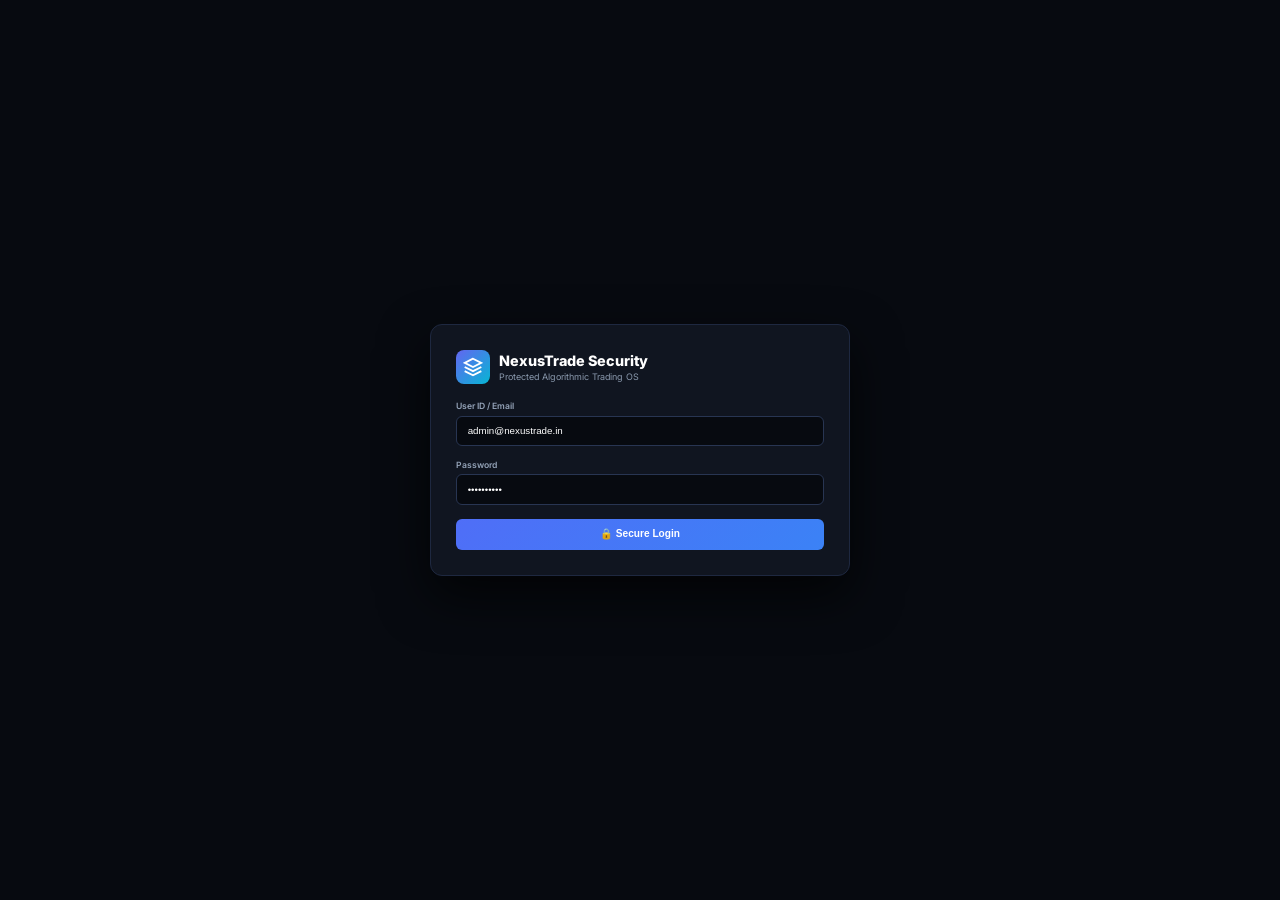
<file: static/login.html>
<!DOCTYPE html>
<html lang="en">
<head>
  <meta charset="UTF-8"/>
  <meta name="viewport" content="width=device-width, initial-scale=1.0, maximum-scale=1.0, user-scalable=no"/>
  <title>NexusTrade Security — Login &amp; OTP Verification</title>
  <link rel="preconnect" href="https://fonts.googleapis.com"/>
  <link rel="preconnect" href="https://fonts.gstatic.com" crossorigin/>
  <link href="https://fonts.googleapis.com/css2?family=Inter:wght@400;500;600;700;800&family=JetBrains+Mono:wght@500;700&display=swap" rel="stylesheet"/>
  <link rel="stylesheet" href="/static/css/style.css"/>
  <style>
    body {
      background: #070a10;
      color: #f1f5f9;
      font-family: 'Inter', sans-serif;
      min-height: 100vh;
      display: flex;
      align-items: center;
      justify-content: center;
      padding: 1rem;
      margin: 0;
    }
    .auth-card {
      width: 100%;
      max-width: 420px;
      background: #101520;
      border: 1px solid #1e2840;
      border-radius: 12px;
      padding: 2.2rem;
      box-shadow: 0 20px 50px rgba(0, 0, 0, 0.7);
    }
    .auth-brand {
      display: flex;
      align-items: center;
      gap: 0.75rem;
      margin-bottom: 1.5rem;
    }
    .auth-title {
      font-size: 1.25rem;
      font-weight: 800;
      color: #fff;
    }
    .auth-sub {
      font-size: 0.78rem;
      color: #8a99ad;
      margin-top: 0.25rem;
    }
    .form-group {
      display: flex;
      flex-direction: column;
      gap: 0.4rem;
      margin-bottom: 1.2rem;
    }
    .form-label {
      font-size: 0.75rem;
      font-weight: 600;
      color: #94a3b8;
    }
    .form-input {
      width: 100%;
      padding: 0.75rem 0.9rem;
      background: #070a10;
      border: 1px solid #283552;
      border-radius: 6px;
      color: #fff;
      font-size: 0.85rem;
      box-sizing: border-box;
      outline: none;
      transition: all 0.2s;
    }
    .form-input:focus {
      border-color: #4f6ef7;
      box-shadow: 0 0 0 3px rgba(79, 110, 247, 0.15);
    }
    .otp-input-group {
      display: flex;
      gap: 0.5rem;
      justify-content: center;
      margin: 1.5rem 0;
    }
    .otp-digit {
      width: 48px;
      height: 52px;
      text-align: center;
      font-family: 'JetBrains Mono', monospace;
      font-size: 1.5rem;
      font-weight: 700;
      background: #070a10;
      border: 1px solid #283552;
      border-radius: 8px;
      color: #10d982;
      outline: none;
    }
    .otp-digit:focus {
      border-color: #10d982;
      box-shadow: 0 0 0 3px rgba(16, 217, 130, 0.2);
    }
    .btn-auth {
      width: 100%;
      padding: 0.85rem;
      background: linear-gradient(135deg, #4f6ef7, #3b82f6);
      border: none;
      border-radius: 6px;
      color: #fff;
      font-weight: 700;
      font-size: 0.88rem;
      cursor: pointer;
      transition: all 0.2s;
    }
    .btn-auth:hover {
      background: linear-gradient(135deg, #6070f4, #2563eb);
      box-shadow: 0 4px 16px rgba(79, 110, 247, 0.35);
    }
    .btn-auth:disabled {
      opacity: 0.6;
      cursor: not-allowed;
    }
    .auth-alert {
      padding: 0.75rem 0.9rem;
      border-radius: 6px;
      font-size: 0.75rem;
      margin-bottom: 1rem;
      display: none;
    }
    .auth-alert.error { background: rgba(244, 63, 94, 0.15); color: #f43f5e; border: 1px solid rgba(244, 63, 94, 0.3); }
    .auth-alert.success { background: rgba(16, 217, 130, 0.15); color: #10d982; border: 1px solid rgba(16, 217, 130, 0.3); }
  </style>
</head>
<body>

  <div class="auth-card" id="stepLogin">
    <div class="auth-brand">
      <div style="width:34px; height:34px; background:linear-gradient(135deg, #6366f1, #06b6d4); border-radius:8px; display:flex; align-items:center; justify-content:center;">
        <svg width="20" height="20" viewBox="0 0 24 24" fill="none" stroke="#fff" stroke-width="2.2"><path d="M12 2L2 7l10 5 10-5-10-5zM2 17l10 5 10-5M2 12l10 5 10-5"/></svg>
      </div>
      <div>
        <div class="auth-title">NexusTrade Security</div>
        <div class="auth-sub">Protected Algorithmic Trading OS</div>
      </div>
    </div>

    <div class="auth-alert error" id="loginAlert"></div>

    <form id="formLogin" onsubmit="handleLogin(event)">
      <div class="form-group">
        <label class="form-label">User ID / Email</label>
        <input class="form-input" id="email" type="email" value="admin@nexustrade.in" required placeholder="Enter User ID or Email"/>
      </div>
      <div class="form-group">
        <label class="form-label">Password</label>
        <input class="form-input" id="password" type="password" value="Nexus@2026" required placeholder="••••••••••••"/>
      </div>
      <button class="btn-auth" id="btnLoginSubmit" type="submit">🔒 Secure Login</button>
    </form>
  </div>

  <!-- STEP 2: EMAIL OTP VERIFICATION CARD -->
  <div class="auth-card" id="stepOtp" style="display:none;">
    <div class="auth-brand">
      <div style="width:34px; height:34px; background:linear-gradient(135deg, #10d982, #059669); border-radius:8px; display:flex; align-items:center; justify-content:center;">
        <svg width="20" height="20" viewBox="0 0 24 24" fill="none" stroke="#fff" stroke-width="2.2"><path d="M12 22s8-4 8-10V5l-8-3-8 3v7c0 6 8 10 8 10z"/></svg>
      </div>
      <div>
        <div class="auth-title">Email 2FA Verification</div>
        <div class="auth-sub" id="otpSubText">Enter 6-digit OTP code sent to your email</div>
      </div>
    </div>

    <div class="auth-alert success" id="otpSuccessAlert" style="display:block;">
      ✉ Security OTP code sent! Check your inbox or server console.
    </div>
    <div class="auth-alert error" id="otpAlert"></div>

    <form id="formOtp" onsubmit="handleVerifyOtp(event)">
      <div class="form-group">
        <label class="form-label" style="text-align:center;">6-DIGIT VERIFICATION CODE</label>
        <input class="form-input" id="otpFullInput" type="text" maxlength="6" placeholder="123456" style="text-align:center; font-family:'JetBrains Mono'; font-size:1.5rem; letter-spacing:8px; color:#10d982; font-weight:700;" required autofocus/>
      </div>

      <button class="btn-auth" id="btnOtpSubmit" type="submit" style="background:linear-gradient(135deg, #10d982, #059669);">Verify &amp; Enter Terminal</button>
      <div style="text-align:center; margin-top:1rem;">
        <a href="#" onclick="location.reload()" style="color:#8a99ad; font-size:0.75rem; text-decoration:none;">← Back to Login</a>
      </div>
    </form>
  </div>

  <script>
    let userEmail = '';

    async function handleLogin(e) {
      e.preventDefault();
      const btn = document.getElementById('btnLoginSubmit');
      const alert = document.getElementById('loginAlert');
      alert.style.display = 'none';
      btn.disabled = true;
      btn.textContent = 'Authenticating…';

      userEmail = document.getElementById('email').value.trim();
      const password = document.getElementById('password').value;

      try {
        const res = await fetch('/api/auth/login', {
          method: 'POST',
          headers: {'Content-Type': 'application/json'},
          body: JSON.stringify({ email: userEmail, password })
        });
        const data = await res.json();

        if (data.status === 'SUCCESS') {
          document.getElementById('stepLogin').style.display = 'none';
          document.getElementById('stepOtp').style.display = 'block';
          document.getElementById('otpSubText').textContent = `Enter 6-digit OTP code sent to ${userEmail}`;
          document.getElementById('otpFullInput').focus();
        } else {
          alert.textContent = data.message || 'Authentication failed';
          alert.style.display = 'block';
        }
      } catch (err) {
        alert.textContent = 'Server connection error';
        alert.style.display = 'block';
      } finally {
        btn.disabled = false;
        btn.textContent = '🔒 Secure Login';
      }
    }

    async function handleVerifyOtp(e) {
      e.preventDefault();
      const btn = document.getElementById('btnOtpSubmit');
      const alert = document.getElementById('otpAlert');
      alert.style.display = 'none';
      btn.disabled = true;
      btn.textContent = 'Verifying…';

      const otpCode = document.getElementById('otpFullInput').value.trim();

      try {
        const res = await fetch('/api/auth/verify-otp', {
          method: 'POST',
          headers: {'Content-Type': 'application/json'},
          body: JSON.stringify({ email: userEmail, otp_code: otpCode })
        });
        const data = await res.json();

        if (data.status === 'SUCCESS') {
          window.location.href = '/';
        } else {
          alert.textContent = data.message || 'Invalid OTP code';
          alert.style.display = 'block';
        }
      } catch (err) {
        alert.textContent = 'Server connection error';
        alert.style.display = 'block';
      } finally {
        btn.disabled = false;
        btn.textContent = 'Verify & Enter Terminal';
      }
    }
  </script>
</body>
</html>
</file>
<file: static/css/style.css>
/* ═══════════════════════════════════════════════════════════
   NEXUSTRADE — Professional Trading Platform Design System
   Version 3.0 Pro
═══════════════════════════════════════════════════════════ */

@import url('https://fonts.googleapis.com/css2?family=Inter:wght@300;400;500;600;700;800;900&family=JetBrains+Mono:wght@300;400;500;600;700&display=swap');

/* ─── DESIGN TOKENS ─── */
:root {
  /* Surfaces */
  --bg-root:        #070a10;
  --bg-surface:     #0c1018;
  --bg-panel:       #101520;
  --bg-card:        #141b28;
  --bg-card-hover:  #192030;
  --bg-input:       #0a0e18;
  --bg-overlay:     rgba(7, 10, 16, 0.92);

  /* Borders */
  --border:         #1e2840;
  --border-light:   #263050;
  --border-focus:   #4f6ef7;

  /* Accent Palette */
  --blue:           #4f6ef7;
  --blue-dim:       rgba(79, 110, 247, 0.12);
  --blue-glow:      rgba(79, 110, 247, 0.35);
  --cyan:           #06b6d4;
  --cyan-dim:       rgba(6, 182, 212, 0.1);
  --purple:         #8b5cf6;
  --purple-dim:     rgba(139, 92, 246, 0.12);

  /* Status Colors */
  --green:          #10d982;
  --green-dim:      rgba(16, 217, 130, 0.12);
  --green-glow:     rgba(16, 217, 130, 0.3);
  --red:            #f43f5e;
  --red-dim:        rgba(244, 63, 94, 0.12);
  --red-glow:       rgba(244, 63, 94, 0.3);
  --amber:          #f59e0b;
  --amber-dim:      rgba(245, 158, 11, 0.12);

  /* Text */
  --text-1:         #f0f4ff;
  --text-2:         #8896b0;
  --text-3:         #4c5a72;
  --text-mono:      #a5b4d4;

  /* Dimensions */
  --sidebar-w:      220px;
  --topbar-h:       52px;
  --radius-sm:      6px;
  --radius-md:      10px;
  --radius-lg:      14px;
  --radius-xl:      20px;

  /* Fonts */
  --font:           'Inter', system-ui, sans-serif;
  --mono:           'JetBrains Mono', 'Fira Code', monospace;

  /* Transitions */
  --t:              all 0.2s cubic-bezier(0.4, 0, 0.2, 1);
  --t-slow:         all 0.4s cubic-bezier(0.4, 0, 0.2, 1);

  /* Shadows */
  --shadow-panel:   0 4px 32px rgba(0, 0, 0, 0.5), 0 1px 0 rgba(255,255,255,0.03) inset;
  --shadow-card:    0 8px 24px rgba(0, 0, 0, 0.4);
  --shadow-float:   0 20px 60px rgba(0, 0, 0, 0.7), 0 1px 0 rgba(255,255,255,0.04) inset;
}

/* ─── RESET & BASE ─── */
*, *::before, *::after { box-sizing: border-box; margin: 0; padding: 0; }

html { font-size: 12px; height: 100%; }

@media (min-width: 1200px) {
  html { font-size: 11.5px; } /* 80% Compact Scaling for Full Screen Desktop Displays */
}

@media (min-width: 901px) and (max-width: 1199px) {
  html { font-size: 12.5px; }
}

body {
  background: var(--bg-root);
  color: var(--text-1);
  font-family: var(--font);
  min-height: 100vh;
  display: flex;
  overflow: hidden;
  -webkit-font-smoothing: antialiased;
  -moz-osx-font-smoothing: grayscale;
}

/* ─── SCROLLBAR ─── */
::-webkit-scrollbar { width: 4px; height: 4px; }
::-webkit-scrollbar-track { background: transparent; }
::-webkit-scrollbar-thumb { background: var(--border-light); border-radius: 2px; }
::-webkit-scrollbar-thumb:hover { background: var(--text-3); }

/* ════════════════════════════════════════════════════════════════
   SIDEBAR
════════════════════════════════════════════════════════════════ */
.sidebar {
  width: var(--sidebar-w);
  min-width: var(--sidebar-w);
  height: 100vh;
  background: var(--bg-surface);
  border-right: 1px solid var(--border);
  display: flex;
  flex-direction: column;
  overflow: hidden;
  z-index: 50;
  flex-shrink: 0;
}

.sidebar-brand {
  display: flex;
  align-items: center;
  gap: 0.65rem;
  padding: 1rem 1.1rem;
  border-bottom: 1px solid var(--border);
  min-height: var(--topbar-h);
}

.brand-icon {
  width: 34px; height: 34px;
  background: linear-gradient(135deg, #4f6ef7 0%, #06b6d4 100%);
  border-radius: var(--radius-md);
  display: flex; align-items: center; justify-content: center;
  flex-shrink: 0;
  box-shadow: 0 0 20px var(--blue-glow);
}

.brand-text { display: flex; flex-direction: column; }
.brand-name {
  font-size: 0.9rem; font-weight: 800; letter-spacing: -0.02em;
  background: linear-gradient(135deg, var(--text-1), var(--text-2));
  -webkit-background-clip: text; -webkit-text-fill-color: transparent;
}
.brand-version {
  font-size: 0.62rem; font-family: var(--mono);
  color: var(--cyan); text-transform: uppercase; letter-spacing: 0.08em;
}

.sidebar-nav {
  flex: 1;
  padding: 1rem 0.6rem;
  overflow-y: auto;
  display: flex;
  flex-direction: column;
  gap: 0.2rem;
}

.nav-section-label {
  font-size: 0.6rem;
  font-weight: 700;
  letter-spacing: 0.12em;
  color: var(--text-3);
  padding: 0.35rem 0.55rem;
  margin-top: 0.25rem;
  text-transform: uppercase;
}

.nav-item {
  display: flex;
  align-items: center;
  gap: 0.65rem;
  padding: 0.6rem 0.75rem;
  background: transparent;
  border: 1px solid transparent;
  border-radius: var(--radius-md);
  color: var(--text-2);
  font-size: 0.82rem;
  font-weight: 500;
  font-family: var(--font);
  cursor: pointer;
  transition: var(--t);
  position: relative;
  width: 100%;
  text-align: left;
}

.nav-item:hover {
  background: var(--bg-card);
  color: var(--text-1);
  border-color: var(--border);
}

.nav-item.active {
  background: var(--blue-dim);
  border-color: var(--border-focus);
  color: #fff;
  font-weight: 600;
  box-shadow: 0 0 12px var(--blue-glow);
}

.nav-icon {
  width: 16px; height: 16px;
  flex-shrink: 0;
}

.nav-badge {
  margin-left: auto;
}

.live-dot {
  width: 7px; height: 7px;
  background: var(--green);
  border-radius: 50%;
  box-shadow: 0 0 6px var(--green-glow);
  animation: pulse-green 2s infinite;
}

@keyframes pulse-green {
  0%,100% { opacity: 1; transform: scale(1); }
  50% { opacity: 0.6; transform: scale(0.8); }
}

.sidebar-footer {
  padding: 0.75rem;
  border-top: 1px solid var(--border);
}

.market-status {
  display: flex;
  align-items: center;
  gap: 0.6rem;
  padding: 0.6rem 0.7rem;
  background: var(--bg-card);
  border: 1px solid var(--border);
  border-radius: var(--radius-md);
}

.status-dot {
  width: 8px; height: 8px; border-radius: 50%;
  background: var(--green);
  box-shadow: 0 0 8px var(--green-glow);
  animation: pulse-green 2s infinite;
  flex-shrink: 0;
}

.status-dot.offline { background: var(--red); box-shadow: 0 0 8px var(--red-glow); animation: none; }

.status-info { display: flex; flex-direction: column; }
.status-label { font-size: 0.72rem; font-weight: 600; color: var(--text-1); }
.status-sub { font-size: 0.62rem; color: var(--text-3); font-family: var(--mono); }

/* ════════════════════════════════════════════════════════════════
   APP SHELL (right of sidebar)
════════════════════════════════════════════════════════════════ */
.app-shell {
  flex: 1;
  display: flex;
  flex-direction: column;
  min-width: 0;
  height: 100vh;
  overflow: hidden;
  position: relative;
}

/* ════════════════════════════════════════════════════════════════
   TOPBAR
════════════════════════════════════════════════════════════════ */
.topbar {
  height: var(--topbar-h);
  min-height: var(--topbar-h);
  display: flex;
  align-items: center;
  justify-content: space-between;
  padding: 0 1rem;
  background: var(--bg-surface);
  border-bottom: 1px solid var(--border);
  z-index: 40;
  gap: 1rem;
}

.topbar-left { display: flex; align-items: center; gap: 1rem; }
.topbar-right { display: flex; align-items: center; gap: 0.75rem; flex-shrink: 0; }

/* Instrument Selector */
.instrument-selector {
  display: flex;
  align-items: center;
  gap: 0.6rem;
  padding: 0.4rem 0.8rem;
  background: var(--bg-card);
  border: 1px solid var(--border-light);
  border-radius: var(--radius-md);
  cursor: pointer;
  transition: var(--t);
}

.instrument-selector:hover { border-color: var(--border-focus); background: var(--bg-card-hover); }

.inst-symbol { font-size: 0.95rem; font-weight: 800; letter-spacing: -0.01em; }
.inst-name { font-size: 0.68rem; color: var(--text-2); white-space: nowrap; }
.instrument-selector svg { color: var(--text-3); }

/* Price Strip */
.price-strip { display: flex; align-items: baseline; gap: 0.5rem; }

.price-main {
  font-size: 1.35rem;
  font-weight: 800;
  font-family: var(--mono);
  letter-spacing: -0.02em;
  color: var(--text-1);
}

.price-delta-group { display: flex; flex-direction: column; align-items: flex-start; }
.price-delta, .price-delta-pct {
  font-family: var(--mono);
  font-size: 0.72rem;
  font-weight: 600;
}
.price-delta { color: var(--text-2); }
.price-delta-pct { }

/* OHLV Strip */
.ohlv-strip { display: flex; gap: 1rem; }
.ohlv-item { display: flex; flex-direction: column; align-items: center; }
.ohlv-label { font-size: 0.58rem; text-transform: uppercase; letter-spacing: 0.08em; color: var(--text-3); }
.ohlv-val { font-family: var(--mono); font-size: 0.72rem; font-weight: 600; color: var(--text-2); }
.ohlv-val.hi { color: var(--green); }
.ohlv-val.lo { color: var(--red); }

/* Feed Toggle */
.feed-toggle {
  display: flex;
  align-items: center;
  gap: 0.5rem;
  padding: 0.35rem 0.75rem;
  background: var(--green-dim);
  border: 1px solid rgba(16, 217, 130, 0.25);
  border-radius: 100px;
  color: var(--green);
  font-size: 0.7rem;
  font-weight: 700;
  font-family: var(--mono);
  letter-spacing: 0.05em;
  cursor: pointer;
  transition: var(--t);
}

.feed-toggle:hover { background: rgba(16, 217, 130, 0.2); }
.feed-toggle.simulated { background: var(--amber-dim); border-color: rgba(245, 158, 11, 0.25); color: var(--amber); }

.feed-dot {
  width: 6px; height: 6px; border-radius: 50%;
}

.feed-dot.live {
  background: var(--green);
  box-shadow: 0 0 6px var(--green-glow);
  animation: pulse-green 1.5s infinite;
}

.feed-dot.sim { background: var(--amber); animation: none; }

/* Portfolio Strip */
.portfolio-strip {
  display: flex;
  align-items: center;
  gap: 0;
  background: var(--bg-card);
  border: 1px solid var(--border);
  border-radius: var(--radius-md);
  padding: 0.3rem 0;
  overflow: hidden;
}

.port-item { display: flex; flex-direction: column; align-items: flex-end; padding: 0 0.75rem; }
.port-label { font-size: 0.6rem; color: var(--text-3); text-transform: uppercase; letter-spacing: 0.06em; }
.port-val { font-family: var(--mono); font-size: 0.82rem; font-weight: 700; }
.port-val.green { color: var(--green); }
.port-divider { width: 1px; height: 28px; background: var(--border); }

/* Kill Switch Button */
.kill-switch-btn {
  display: flex; align-items: center; gap: 0.45rem;
  padding: 0.4rem 0.85rem;
  background: var(--red-dim);
  border: 1px solid rgba(244, 63, 94, 0.35);
  border-radius: var(--radius-md);
  color: var(--red);
  font-size: 0.72rem;
  font-weight: 800;
  font-family: var(--mono);
  letter-spacing: 0.05em;
  cursor: pointer;
  transition: var(--t);
}

.kill-switch-btn:hover {
  background: rgba(244, 63, 94, 0.25);
  box-shadow: 0 0 20px var(--red-glow);
  border-color: var(--red);
}

/* ════════════════════════════════════════════════════════════════
   INSTRUMENT DROPDOWN
════════════════════════════════════════════════════════════════ */
.instrument-dropdown {
  display: none;
  position: absolute;
  top: calc(var(--topbar-h) + 4px);
  left: var(--sidebar-w);
  margin-left: 0.75rem;
  width: 340px;
  background: var(--bg-card);
  border: 1px solid var(--border-light);
  border-radius: var(--radius-lg);
  box-shadow: var(--shadow-float);
  z-index: 200;
  overflow: hidden;
}

.instrument-dropdown.open { display: block; }

.inst-search-wrap {
  display: flex; align-items: center; gap: 0.6rem;
  padding: 0.75rem 1rem;
  border-bottom: 1px solid var(--border);
  color: var(--text-3);
}

.inst-search {
  flex: 1; background: transparent; border: none; color: var(--text-1);
  font-size: 0.85rem; font-family: var(--font); outline: none;
}

.inst-search::placeholder { color: var(--text-3); }

.inst-list { max-height: 280px; overflow-y: auto; }

.inst-row {
  display: flex; align-items: center; justify-content: space-between;
  padding: 0.65rem 1rem;
  cursor: pointer;
  transition: var(--t);
  border-bottom: 1px solid var(--border);
}

.inst-row:hover { background: var(--blue-dim); }
.inst-row:last-child { border-bottom: none; }

.inst-row-left { display: flex; flex-direction: column; }
.inst-row-sym { font-weight: 700; font-size: 0.85rem; }
.inst-row-name { font-size: 0.68rem; color: var(--text-2); }
.inst-row-cat {
  font-size: 0.62rem; font-family: var(--mono);
  padding: 0.15rem 0.45rem;
  border-radius: 100px;
  background: var(--blue-dim);
  color: var(--blue);
}
.inst-row-price { font-family: var(--mono); font-size: 0.82rem; font-weight: 600; }

/* ════════════════════════════════════════════════════════════════
   WORKSPACE & TABS
════════════════════════════════════════════════════════════════ */
.workspace {
  flex: 1;
  overflow: hidden;
  display: none;
  min-height: 0;
}

.workspace.active {
  display: flex;
  flex-direction: column;
}

/* ════════════════════════════════════════════════════════════════
   TERMINAL LAYOUT
════════════════════════════════════════════════════════════════ */
.terminal-layout {
  display: grid;
  grid-template-columns: 210px 1fr 265px;
  gap: 0;
  flex: 1;
  min-height: 0;
  border-top: none;
}

/* ─── WATCHLIST PANEL ─── */
.watchlist-panel {
  border-right: 1px solid var(--border);
  border-radius: 0;
  display: flex;
  flex-direction: column;
  overflow: hidden;
}

.watchlist {
  flex: 1;
  overflow-y: auto;
}

.wl-item {
  display: flex;
  align-items: center;
  justify-content: space-between;
  padding: 0.65rem 0.85rem;
  cursor: pointer;
  border-bottom: 1px solid var(--border);
  transition: var(--t);
  position: relative;
}

.wl-item::before {
  content: '';
  position: absolute;
  left: 0; top: 0; bottom: 0;
  width: 3px;
  background: transparent;
  border-radius: 0 3px 3px 0;
  transition: var(--t);
}

.wl-item:hover { background: var(--bg-card); }

.wl-item.active {
  background: var(--blue-dim);
}

.wl-item.active::before { background: var(--blue); }

.wl-left { display: flex; flex-direction: column; gap: 0.15rem; }
.wl-symbol { font-size: 0.82rem; font-weight: 700; }
.wl-name { font-size: 0.62rem; color: var(--text-3); }

.wl-right { display: flex; flex-direction: column; align-items: flex-end; gap: 0.15rem; }
.wl-price { font-family: var(--mono); font-size: 0.8rem; font-weight: 700; }
.wl-change { font-family: var(--mono); font-size: 0.65rem; font-weight: 600; }
.wl-change.up { color: var(--green); }
.wl-change.dn { color: var(--red); }

/* ─── CHART COLUMN ─── */
.chart-column {
  display: flex;
  flex-direction: column;
  min-width: 0;
  min-height: 0;
  border-right: 1px solid var(--border);
}

.chart-toolbar {
  display: flex;
  align-items: center;
  gap: 0.75rem;
  padding: 0.4rem 0.85rem;
  background: var(--bg-surface);
  border-bottom: 1px solid var(--border);
  flex-shrink: 0;
}

.chart-wrap {
  flex: 1;
  position: relative;
  background: var(--bg-root);
  min-height: 0;
  display: flex;
  flex-direction: column;
}

#candlestickCanvas {
  width: 100%;
  flex: 1;
  display: block;
}

.volume-canvas {
  position: absolute;
  bottom: 0;
  left: 0;
  right: 0;
  height: 50px;
  pointer-events: none;
}

.subchart-wrap {
  height: 80px;
  border-top: 1px solid var(--border);
  position: relative;
  background: var(--bg-surface);
  display: flex;
  flex-direction: column;
}

.subchart-label {
  position: absolute;
  top: 4px; left: 8px;
  font-size: 0.6rem;
  color: var(--text-3);
  font-family: var(--mono);
  z-index: 2;
}

#rsiCanvas { width: 100%; height: 100%; display: block; }

/* Chart Crosshair Info */
.chart-crosshair-info {
  position: absolute;
  top: 8px; left: 8px;
  background: var(--bg-card);
  border: 1px solid var(--border-light);
  border-radius: var(--radius-sm);
  padding: 0.35rem 0.65rem;
  display: flex;
  gap: 1rem;
  font-family: var(--mono);
  font-size: 0.68rem;
  color: var(--text-2);
  z-index: 10;
  pointer-events: none;
}

.chart-crosshair-info b { color: var(--text-1); }

/* Chart Type Buttons */
.chart-type-group { display: flex; gap: 0.2rem; }
.chart-type-btn {
  width: 28px; height: 28px;
  display: flex; align-items: center; justify-content: center;
  background: transparent;
  border: 1px solid var(--border);
  border-radius: var(--radius-sm);
  color: var(--text-3);
  cursor: pointer;
  transition: var(--t);
}

.chart-type-btn:hover { border-color: var(--border-focus); color: var(--text-1); }
.chart-type-btn.active { background: var(--blue-dim); border-color: var(--border-focus); color: var(--blue); }

/* Indicator Pills & TF Pills */
.tf-group { display: flex; gap: 0.25rem; }
.indicator-pills { display: flex; gap: 0.25rem; margin-left: auto; }

.tf-pill, .ind-pill {
  padding: 0.25rem 0.6rem;
  font-size: 0.7rem;
  font-weight: 600;
  font-family: var(--mono);
  background: transparent;
  border: 1px solid var(--border);
  border-radius: 100px;
  color: var(--text-3);
  cursor: pointer;
  transition: var(--t);
}

.tf-pill:hover, .ind-pill:hover { border-color: var(--border-light); color: var(--text-2); }
.tf-pill.active { background: var(--blue); border-color: var(--blue); color: #fff; }
.ind-pill.active { background: var(--blue-dim); border-color: var(--border-focus); color: var(--blue); }

/* Positions Bar */
.positions-bar {
  border-top: 1px solid var(--border);
  background: var(--bg-surface);
  flex-shrink: 0;
  max-height: 200px;
  display: flex;
  flex-direction: column;
  overflow: hidden;
}

.positions-table-wrap { overflow-y: auto; flex: 1; }

.pos-count-badge {
  padding: 0.1rem 0.5rem;
  background: var(--blue-dim);
  border: 1px solid var(--border-focus);
  border-radius: 100px;
  font-size: 0.65rem;
  font-weight: 700;
  color: var(--blue);
  font-family: var(--mono);
}

/* ─── RIGHT COLUMN ─── */
.right-column {
  display: flex;
  flex-direction: column;
  overflow: hidden;
  background: var(--bg-surface);
}

/* ─── ORDER TICKET ─── */
.order-ticket {
  border-radius: 0;
  border: none;
  border-bottom: 1px solid var(--border);
  flex-shrink: 0;
}

.ticket-body { padding: 0.75rem 1rem; display: flex; flex-direction: column; gap: 0.65rem; }

.ticket-field {
  display: flex;
  flex-direction: column;
  gap: 0.3rem;
}

.ticket-field label {
  font-size: 0.65rem;
  font-weight: 600;
  text-transform: uppercase;
  letter-spacing: 0.06em;
  color: var(--text-3);
}

.ticket-row { display: grid; grid-template-columns: 1fr 1fr; gap: 0.5rem; }

.ticket-input, .ticket-select {
  background: var(--bg-input);
  border: 1px solid var(--border);
  border-radius: var(--radius-sm);
  padding: 0.5rem 0.65rem;
  color: var(--text-1);
  font-size: 0.8rem;
  font-family: var(--mono);
  transition: var(--t);
  width: 100%;
  outline: none;
}

.ticket-input:focus, .ticket-select:focus {
  border-color: var(--border-focus);
  box-shadow: 0 0 0 3px rgba(79, 110, 247, 0.12);
}

.ticket-select { cursor: pointer; appearance: none; }

option { background: var(--bg-card); }

.estimated-val {
  padding: 0.5rem 0.65rem;
  background: var(--bg-input);
  border: 1px solid var(--border);
  border-radius: var(--radius-sm);
  font-family: var(--mono);
  font-size: 0.85rem;
  font-weight: 700;
  color: var(--cyan);
}

.order-btns { display: grid; grid-template-columns: 1fr 1fr; gap: 0.5rem; margin-top: 0.25rem; }

.btn-buy, .btn-sell {
  display: flex; align-items: center; justify-content: center; gap: 0.4rem;
  padding: 0.7rem;
  border: none;
  border-radius: var(--radius-md);
  font-size: 0.78rem;
  font-weight: 800;
  font-family: var(--font);
  letter-spacing: 0.04em;
  cursor: pointer;
  transition: var(--t);
}

.btn-buy {
  background: linear-gradient(135deg, #059669 0%, #10d982 100%);
  color: #001a0e;
  box-shadow: 0 4px 16px var(--green-glow);
}

.btn-buy:hover { transform: translateY(-1px); box-shadow: 0 8px 24px var(--green-glow); }

.btn-sell {
  background: linear-gradient(135deg, #be123c 0%, #f43f5e 100%);
  color: #fff;
  box-shadow: 0 4px 16px var(--red-glow);
}

.btn-sell:hover { transform: translateY(-1px); box-shadow: 0 8px 24px var(--red-glow); }

/* Mode Badge */
.mode-badge-group { display: flex; gap: 0.35rem; }
.mode-badge {
  padding: 0.15rem 0.55rem;
  border-radius: 100px;
  font-size: 0.6rem;
  font-weight: 800;
  font-family: var(--mono);
  letter-spacing: 0.08em;
}

.mode-badge.paper { background: var(--purple-dim); color: var(--purple); border: 1px solid rgba(139, 92, 246, 0.3); }
.mode-badge.live { background: var(--green-dim); color: var(--green); border: 1px solid rgba(16, 217, 130, 0.3); }

/* ─── DOM PANEL ─── */
.dom-panel {
  flex: 1;
  border-radius: 0;
  border: none;
  overflow: hidden;
  display: flex;
  flex-direction: column;
}

.dom-body { display: flex; flex-direction: column; padding: 0.5rem 0; flex: 1; overflow: hidden; }

.dom-header {
  display: grid;
  grid-template-columns: 1fr 1fr 1fr 1fr;
  padding: 0.35rem 0.85rem;
  font-size: 0.62rem;
  font-weight: 700;
  text-transform: uppercase;
  letter-spacing: 0.08em;
  color: var(--text-3);
  border-bottom: 1px solid var(--border);
  margin-bottom: 0.25rem;
}

.dom-rows { flex: 1; overflow-y: auto; }

.dom-row {
  display: grid;
  grid-template-columns: 1fr 1fr 1fr 1fr;
  padding: 0.3rem 0.85rem;
  font-family: var(--mono);
  font-size: 0.72rem;
  transition: var(--t);
  cursor: default;
  align-items: center;
}

.dom-row:hover { background: var(--bg-card); }

.dom-bid-vol { color: var(--green); text-align: left; }
.dom-bid-price { color: var(--green); font-weight: 600; }
.dom-ask-price { color: var(--red); font-weight: 600; }
.dom-ask-vol { color: var(--red); text-align: right; }

.dom-spread-row {
  display: flex; justify-content: space-between; align-items: center;
  padding: 0.4rem 0.85rem;
  background: var(--bg-card);
  border-top: 1px solid var(--border);
  font-size: 0.7rem;
}

.dom-spread-label { color: var(--text-3); font-size: 0.65rem; }
.dom-spread-val { font-family: var(--mono); font-weight: 700; color: var(--amber); }

/* ════════════════════════════════════════════════════════════════
   PANEL (shared component)
════════════════════════════════════════════════════════════════ */
.panel {
  background: var(--bg-panel);
  border: 1px solid var(--border);
  border-radius: var(--radius-md);
}

.panel-head {
  display: flex;
  align-items: center;
  justify-content: space-between;
  padding: 0.65rem 0.85rem;
  border-bottom: 1px solid var(--border);
  flex-shrink: 0;
}

.panel-title {
  font-size: 0.82rem;
  font-weight: 700;
  color: var(--text-1);
}

.panel-subtitle {
  font-size: 0.68rem;
  color: var(--text-3);
  font-family: var(--mono);
}

/* ════════════════════════════════════════════════════════════════
   DATA TABLE
════════════════════════════════════════════════════════════════ */
.data-table {
  width: 100%;
  border-collapse: collapse;
  font-size: 0.78rem;
}

.data-table th {
  padding: 0.55rem 0.75rem;
  text-align: left;
  font-size: 0.62rem;
  font-weight: 700;
  text-transform: uppercase;
  letter-spacing: 0.07em;
  color: var(--text-3);
  background: var(--bg-surface);
  border-bottom: 1px solid var(--border);
  white-space: nowrap;
}

.data-table td {
  padding: 0.55rem 0.75rem;
  border-bottom: 1px solid var(--border);
  color: var(--text-2);
  font-family: var(--mono);
  font-size: 0.75rem;
  white-space: nowrap;
}

.data-table tr:hover td { background: var(--bg-card); }
.data-table tr:last-child td { border-bottom: none; }

.empty-row td { text-align: center; color: var(--text-3); font-family: var(--font); font-size: 0.78rem; padding: 1.5rem; }

/* ════════════════════════════════════════════════════════════════
   ALGO STUDIO LAYOUT
════════════════════════════════════════════════════════════════ */
.algo-layout {
  flex: 1;
  display: grid;
  grid-template-columns: 380px 1fr;
  gap: 1rem;
  padding: 1rem;
  overflow: hidden;
  align-items: start;
}

.algo-library { overflow: hidden; display: flex; flex-direction: column; }
.algo-cards { padding: 0.5rem; display: flex; flex-direction: column; gap: 0.5rem; overflow-y: auto; }

.algo-card {
  background: var(--bg-card);
  border: 1px solid var(--border);
  border-radius: var(--radius-md);
  padding: 0.85rem;
  display: flex;
  flex-direction: column;
  gap: 0.65rem;
  transition: var(--t);
}

.algo-card:hover { border-color: var(--border-light); }

.algo-card-header { display: flex; justify-content: space-between; align-items: flex-start; }
.algo-card-name { font-weight: 700; font-size: 0.85rem; }
.algo-card-desc { font-size: 0.72rem; color: var(--text-2); line-height: 1.5; }

.algo-status-badge {
  padding: 0.15rem 0.55rem;
  border-radius: 100px;
  font-size: 0.6rem;
  font-weight: 700;
  font-family: var(--mono);
  letter-spacing: 0.06em;
  flex-shrink: 0;
}

.algo-status-badge.running { background: var(--green-dim); color: var(--green); border: 1px solid rgba(16,217,130,0.3); }
.algo-status-badge.stopped { background: var(--bg-input); color: var(--text-3); border: 1px solid var(--border); }

.algo-card-footer { display: flex; justify-content: space-between; align-items: center; }
.algo-tf-tag { font-size: 0.65rem; color: var(--text-3); font-family: var(--mono); }

.btn-algo-toggle {
  padding: 0.3rem 0.75rem;
  border-radius: var(--radius-sm);
  font-size: 0.72rem;
  font-weight: 700;
  font-family: var(--font);
  cursor: pointer;
  transition: var(--t);
  border: none;
}

.btn-algo-toggle.start { background: var(--blue-dim); color: var(--blue); border: 1px solid var(--border-focus); }
.btn-algo-toggle.stop { background: var(--red-dim); color: var(--red); border: 1px solid rgba(244,63,94,0.3); }
.btn-algo-toggle:hover { opacity: 0.8; }

/* Algo Monitor */
.algo-monitor { overflow: hidden; display: flex; flex-direction: column; }
.algo-count-badge { font-family: var(--mono); font-size: 0.68rem; color: var(--text-3); }
.algo-monitor-body { flex: 1; padding: 1rem; overflow-y: auto; }

/* ════════════════════════════════════════════════════════════════
   BACKTEST LAYOUT
════════════════════════════════════════════════════════════════ */
.backtest-layout {
  flex: 1;
  display: grid;
  grid-template-columns: 280px 1fr;
  gap: 1rem;
  padding: 1rem;
  overflow: auto;
  align-items: start;
}

.bt-config { display: flex; flex-direction: column; }
.bt-form { padding: 0.75rem; display: flex; flex-direction: column; gap: 0.65rem; }

.bt-results { display: flex; flex-direction: column; gap: 0.75rem; padding: 0.75rem; }

.bt-metrics-row {
  display: grid;
  grid-template-columns: repeat(6, 1fr);
  gap: 0.5rem;
}

.bt-metric {
  background: var(--bg-card);
  border: 1px solid var(--border);
  border-radius: var(--radius-md);
  padding: 0.65rem 0.85rem;
  display: flex;
  flex-direction: column;
  gap: 0.2rem;
}

.btm-label {
  font-size: 0.62rem;
  text-transform: uppercase;
  letter-spacing: 0.07em;
  color: var(--text-3);
}

.btm-val {
  font-family: var(--mono);
  font-size: 1rem;
  font-weight: 800;
  color: var(--text-1);
}

.btm-val.green { color: var(--green); }
.btm-val.red { color: var(--red); }

.equity-curve-wrap {
  background: var(--bg-root);
  border: 1px solid var(--border);
  border-radius: var(--radius-md);
  height: 240px;
  position: relative;
  overflow: hidden;
}

#equityCanvas { width: 100%; height: 100%; display: block; }

.equity-legend {
  position: absolute;
  top: 8px; left: 12px;
  font-size: 0.65rem;
  color: var(--text-2);
  display: flex;
  align-items: center;
  gap: 0.4rem;
  z-index: 2;
}

.eq-dot {
  width: 8px; height: 8px; border-radius: 50%;
}

.eq-dot.green { background: var(--green); }
.eq-dot.blue { background: var(--blue); }

.bt-trades-header { padding: 0.3rem 0; }

/* ════════════════════════════════════════════════════════════════
   ACCOUNTS LAYOUT
════════════════════════════════════════════════════════════════ */
.accounts-header {
  display: flex;
  justify-content: space-between;
  align-items: center;
  padding: 1.25rem 1.25rem 0.75rem;
  flex-shrink: 0;
}

.section-title { font-size: 1.1rem; font-weight: 800; letter-spacing: -0.02em; }
.section-sub { font-size: 0.75rem; color: var(--text-2); margin-top: 0.15rem; }

.accounts-grid {
  padding: 0 1.25rem 1.25rem;
  display: grid;
  grid-template-columns: repeat(auto-fill, minmax(340px, 1fr));
  gap: 1rem;
  overflow-y: auto;
  flex: 1;
}

.account-card {
  background: var(--bg-panel);
  border: 1px solid var(--border);
  border-radius: var(--radius-lg);
  padding: 1.25rem;
  display: flex;
  flex-direction: column;
  gap: 1rem;
  transition: var(--t);
}

.account-card:hover { border-color: var(--border-light); transform: translateY(-1px); box-shadow: var(--shadow-card); }

.acc-card-header { display: flex; justify-content: space-between; align-items: flex-start; }
.acc-name { font-weight: 800; font-size: 0.95rem; }
.acc-id { font-size: 0.65rem; color: var(--text-3); font-family: var(--mono); margin-top: 0.1rem; }

.acc-badges { display: flex; gap: 0.35rem; flex-wrap: wrap; justify-content: flex-end; }

.badge {
  padding: 0.15rem 0.55rem;
  border-radius: 100px;
  font-size: 0.6rem;
  font-weight: 700;
  font-family: var(--mono);
  letter-spacing: 0.06em;
}

.badge-master { background: rgba(245,158,11,0.15); color: var(--amber); border: 1px solid rgba(245,158,11,0.35); }
.badge-child { background: var(--blue-dim); color: var(--blue); border: 1px solid rgba(79,110,247,0.35); }
.badge-live { background: var(--green-dim); color: var(--green); border: 1px solid rgba(16,217,130,0.35); }
.badge-paper { background: var(--purple-dim); color: var(--purple); border: 1px solid rgba(139,92,246,0.35); }

.acc-stats {
  display: grid;
  grid-template-columns: 1fr 1fr;
  gap: 0.5rem;
}

.acc-stat {
  background: var(--bg-card);
  border: 1px solid var(--border);
  border-radius: var(--radius-sm);
  padding: 0.6rem 0.75rem;
}

.acc-stat-label { font-size: 0.62rem; text-transform: uppercase; letter-spacing: 0.06em; color: var(--text-3); }
.acc-stat-val { font-family: var(--mono); font-size: 0.9rem; font-weight: 700; margin-top: 0.2rem; }
.acc-stat-val.green { color: var(--green); }
.acc-stat-val.red { color: var(--red); }

.acc-broker-info { font-size: 0.72rem; color: var(--text-2); }
.acc-broker-info b { color: var(--text-1); }

.acc-actions { display: flex; gap: 0.5rem; }

/* ════════════════════════════════════════════════════════════════
   RISK LAYOUT
════════════════════════════════════════════════════════════════ */
.risk-layout {
  display: grid;
  grid-template-columns: 1fr 360px;
  gap: 1rem;
  padding: 1rem;
  flex: 1;
  overflow: auto;
  align-items: start;
}

.risk-config { display: flex; flex-direction: column; }
.risk-form { padding: 0.75rem; display: flex; flex-direction: column; gap: 0.75rem; }

.risk-rule-card {
  display: flex;
  gap: 0.85rem;
  background: var(--bg-card);
  border: 1px solid var(--border);
  border-radius: var(--radius-md);
  padding: 1rem;
}

.rrcard-icon {
  width: 40px; height: 40px;
  border-radius: var(--radius-md);
  display: flex; align-items: center; justify-content: center;
  flex-shrink: 0;
}

.rrcard-icon.red { background: var(--red-dim); color: var(--red); }
.rrcard-icon.orange { background: var(--amber-dim); color: var(--amber); }
.rrcard-icon.green { background: var(--green-dim); color: var(--green); }

.rrcard-body { flex: 1; display: flex; flex-direction: column; gap: 0.35rem; }
.rrcard-body label { font-weight: 700; font-size: 0.82rem; }
.rrcard-body p { font-size: 0.72rem; color: var(--text-2); line-height: 1.5; }

.rrcard-input-row { display: flex; align-items: center; gap: 0.4rem; margin-top: 0.35rem; }
.currency-prefix { font-size: 0.85rem; color: var(--text-3); font-family: var(--mono); }

.risk-right-col { display: flex; flex-direction: column; gap: 1rem; }

/* Kill Switch Panel */
.kill-switch-panel { padding: 1.25rem; display: flex; flex-direction: column; gap: 1rem; }

.ks-header { display: flex; gap: 1rem; align-items: flex-start; }
.ks-icon { color: var(--red); flex-shrink: 0; }
.ks-header h3 { font-size: 0.95rem; font-weight: 800; color: var(--red); }
.ks-header p { font-size: 0.72rem; color: var(--text-2); margin-top: 0.2rem; line-height: 1.5; }

.ks-actions { display: flex; flex-direction: column; gap: 0.5rem; }

.btn-kill-big {
  display: flex;
  align-items: center;
  justify-content: center;
  gap: 0.75rem;
  padding: 0.9rem;
  background: linear-gradient(135deg, #be123c 0%, #f43f5e 100%);
  border: none;
  border-radius: var(--radius-md);
  color: white;
  font-size: 0.82rem;
  font-weight: 900;
  letter-spacing: 0.05em;
  cursor: pointer;
  transition: var(--t);
  box-shadow: 0 4px 20px var(--red-glow);
  position: relative;
  overflow: hidden;
}

.btn-kill-big:hover { box-shadow: 0 8px 32px var(--red-glow); transform: translateY(-1px); }

.kill-pulse {
  width: 10px; height: 10px; border-radius: 50%;
  background: rgba(255,255,255,0.8);
  animation: kpulse 1.5s infinite;
}

@keyframes kpulse {
  0%,100% { transform: scale(1); opacity: 1; }
  50% { transform: scale(0.6); opacity: 0.5; }
}

.btn-reset-kill {
  padding: 0.55rem;
  background: transparent;
  border: 1px solid var(--border-light);
  border-radius: var(--radius-sm);
  color: var(--text-2);
  font-size: 0.75rem;
  font-weight: 600;
  cursor: pointer;
  transition: var(--t);
}

.btn-reset-kill:hover { color: var(--text-1); border-color: var(--text-3); }

.ks-status {
  display: flex; align-items: center; gap: 0.5rem;
  padding: 0.55rem 0.75rem;
  background: var(--green-dim);
  border: 1px solid rgba(16,217,130,0.25);
  border-radius: var(--radius-sm);
  font-size: 0.72rem;
  color: var(--green);
}

.ks-status.danger { background: var(--red-dim); border-color: rgba(244,63,94,0.25); color: var(--red); }
.ks-status-dot { width: 7px; height: 7px; border-radius: 50%; background: var(--green); }
.ks-status.danger .ks-status-dot { background: var(--red); animation: none; }

/* Audit Feed */
.audit-panel { display: flex; flex-direction: column; overflow: hidden; }
.audit-feed { flex: 1; overflow-y: auto; padding: 0.5rem; display: flex; flex-direction: column; gap: 0.35rem; min-height: 150px; max-height: 220px; }

.audit-entry {
  padding: 0.45rem 0.65rem;
  border-radius: var(--radius-sm);
  background: var(--bg-card);
  border: 1px solid var(--border);
  font-size: 0.7rem;
  display: flex;
  flex-direction: column;
  gap: 0.15rem;
}

.audit-time { font-family: var(--mono); font-size: 0.6rem; color: var(--text-3); }
.audit-level-INFO { color: var(--blue); }
.audit-level-WARNING { color: var(--amber); }
.audit-level-CRITICAL { color: var(--red); }
.audit-msg { color: var(--text-2); line-height: 1.4; }

/* ════════════════════════════════════════════════════════════════
   LOGS LAYOUT
════════════════════════════════════════════════════════════════ */
.logs-header {
  display: flex; justify-content: space-between; align-items: center;
  padding: 1.25rem 1.25rem 0.75rem;
  flex-shrink: 0;
}

.logs-filters { display: flex; gap: 0.5rem; }
.logs-table .data-table td { font-size: 0.72rem; }

/* ════════════════════════════════════════════════════════════════
   MODALS
════════════════════════════════════════════════════════════════ */
.modal-backdrop {
  display: none;
  position: fixed;
  inset: 0;
  background: rgba(0, 0, 0, 0.8);
  backdrop-filter: blur(12px);
  z-index: 1000;
  align-items: center;
  justify-content: center;
}

.modal-backdrop.open { display: flex; }

.modal-card {
  background: var(--bg-card);
  border: 1px solid var(--border-light);
  border-radius: var(--radius-xl);
  width: 90%;
  max-height: 90vh;
  display: flex;
  flex-direction: column;
  box-shadow: var(--shadow-float);
  overflow: hidden;
}

.modal-header {
  display: flex; justify-content: space-between; align-items: center;
  padding: 1.1rem 1.25rem;
  border-bottom: 1px solid var(--border);
  flex-shrink: 0;
}

.modal-header h3 { font-size: 0.95rem; font-weight: 800; }

.modal-close {
  background: transparent; border: none;
  color: var(--text-3); cursor: pointer;
  width: 28px; height: 28px; border-radius: var(--radius-sm);
  display: flex; align-items: center; justify-content: center;
  transition: var(--t);
}

.modal-close:hover { background: var(--bg-card-hover); color: var(--text-1); }

.modal-body { padding: 1.25rem; overflow-y: auto; flex: 1; }
.modal-grid { display: grid; grid-template-columns: 1fr 1fr; gap: 0.75rem; }

.modal-footer {
  display: flex; justify-content: flex-end; gap: 0.5rem;
  padding: 1rem 1.25rem;
  border-top: 1px solid var(--border);
  flex-shrink: 0;
}

/* ════════════════════════════════════════════════════════════════
   BUTTONS
════════════════════════════════════════════════════════════════ */
.btn-primary {
  display: inline-flex; align-items: center; gap: 0.45rem;
  padding: 0.5rem 1rem;
  background: var(--blue);
  border: none;
  border-radius: var(--radius-sm);
  color: #fff;
  font-size: 0.78rem;
  font-weight: 700;
  font-family: var(--font);
  cursor: pointer;
  transition: var(--t);
}

.btn-primary:hover { background: #6070f4; box-shadow: 0 4px 16px var(--blue-glow); }
.btn-primary.full-width { width: 100%; justify-content: center; }

.btn-ghost {
  padding: 0.5rem 1rem;
  background: transparent;
  border: 1px solid var(--border);
  border-radius: var(--radius-sm);
  color: var(--text-2);
  font-size: 0.78rem;
  font-weight: 600;
  font-family: var(--font);
  cursor: pointer;
  transition: var(--t);
}

.btn-ghost:hover { border-color: var(--border-light); color: var(--text-1); }

.btn-small {
  padding: 0.3rem 0.75rem;
  background: var(--blue-dim);
  border: 1px solid var(--border-focus);
  border-radius: var(--radius-sm);
  color: var(--blue);
  font-size: 0.7rem;
  font-weight: 700;
  font-family: var(--font);
  cursor: pointer;
  transition: var(--t);
}

.btn-small:hover { background: rgba(79,110,247,0.2); }

/* ════════════════════════════════════════════════════════════════
   TOAST NOTIFICATIONS
════════════════════════════════════════════════════════════════ */
.toast-container {
  position: fixed;
  bottom: 1.25rem;
  right: 1.25rem;
  z-index: 2000;
  display: flex;
  flex-direction: column;
  gap: 0.5rem;
}

.toast {
  display: flex;
  align-items: flex-start;
  gap: 0.65rem;
  padding: 0.85rem 1rem;
  background: var(--bg-card);
  border: 1px solid var(--border-light);
  border-radius: var(--radius-md);
  box-shadow: var(--shadow-float);
  min-width: 280px;
  max-width: 380px;
  animation: slideIn 0.3s cubic-bezier(0.4,0,0.2,1);
}

.toast.fadeOut { animation: slideOut 0.3s cubic-bezier(0.4,0,0.2,1) forwards; }

@keyframes slideIn {
  from { opacity: 0; transform: translateX(100%); }
  to { opacity: 1; transform: translateX(0); }
}

@keyframes slideOut {
  from { opacity: 1; transform: translateX(0); }
  to { opacity: 0; transform: translateX(100%); }
}

.toast-dot {
  width: 8px; height: 8px; border-radius: 50%; margin-top: 3px; flex-shrink: 0;
}

.toast.success .toast-dot { background: var(--green); }
.toast.error .toast-dot { background: var(--red); }
.toast.info .toast-dot { background: var(--blue); }
.toast.warning .toast-dot { background: var(--amber); }

.toast-content { display: flex; flex-direction: column; gap: 0.15rem; }
.toast-title { font-size: 0.78rem; font-weight: 700; }
.toast-msg { font-size: 0.7rem; color: var(--text-2); line-height: 1.4; }

/* ════════════════════════════════════════════════════════════════
   EMPTY STATE
════════════════════════════════════════════════════════════════ */
.empty-state {
  display: flex; flex-direction: column; align-items: center;
  gap: 0.5rem; padding: 2rem 1rem;
  color: var(--text-3); text-align: center;
}

.empty-state p { font-size: 0.82rem; font-weight: 600; color: var(--text-2); }
.empty-state span { font-size: 0.72rem; color: var(--text-3); line-height: 1.5; }

/* ════════════════════════════════════════════════════════════════
   UTILITY CLASSES
════════════════════════════════════════════════════════════════ */
.hi { color: var(--green) !important; }
.lo { color: var(--red) !important; }
.green { color: var(--green) !important; }
.red { color: var(--red) !important; }
.mono { font-family: var(--mono); }

/* ════════════════════════════════════════════════════════════════
   MOBILE BROWSER RESPONSIVE STYLES
════════════════════════════════════════════════════════════════ */
@media (max-width: 900px) {
  body {
    flex-direction: column-reverse;
  }

  .sidebar {
    width: 100% !important;
    height: 56px !important;
    flex-direction: row !important;
    border-right: none !important;
    border-top: 1px solid var(--border) !important;
    padding: 0 0.25rem !important;
    justify-content: space-around !important;
    position: fixed !important;
    bottom: 0 !important; left: 0 !important; right: 0 !important;
    z-index: 1000 !important;
    background: var(--bg-surface) !important;
  }

  .sidebar-header, .sidebar-footer, .nav-section-label {
    display: none !important;
  }

  .nav-list {
    flex-direction: row !important;
    width: 100% !important;
    justify-content: space-around !important;
    align-items: center !important;
    gap: 0 !important;
  }

  .nav-item {
    flex-direction: column !important;
    padding: 0.25rem 0.4rem !important;
    gap: 0.15rem !important;
    border-radius: var(--radius-sm) !important;
    justify-content: center !important;
  }

  .nav-item .nav-label {
    font-size: 0.58rem !important;
  }

  .nav-item .nav-icon {
    width: 18px !important; height: 18px !important;
  }

  .app-shell {
    margin-bottom: 56px !important;
    height: calc(100vh - 56px) !important;
  }

  .topbar {
    flex-wrap: wrap !important;
    padding: 0.4rem 0.65rem !important;
    gap: 0.5rem !important;
    height: auto !important;
  }

  .topbar-left {
    flex-wrap: wrap !important;
    gap: 0.5rem !important;
  }

  .ohlv-strip {
    display: none !important;
  }

  .topbar-right {
    width: 100% !important;
    justify-content: space-between !important;
  }

  .portfolio-strip {
    font-size: 0.7rem !important;
  }

  .terminal-layout {
    grid-template-columns: 1fr !important;
    overflow-y: auto !important;
  }

  .watchlist-panel {
    max-height: 200px !important;
    border-right: none !important;
    border-bottom: 1px solid var(--border) !important;
  }

  .order-ticket-panel {
    border-left: none !important;
    border-top: 1px solid var(--border) !important;
  }

  .chart-wrap {
    min-height: 260px !important;
  }

  .modal-box {
    width: 92% !important;
    padding: 1rem !important;
  }

  .accounts-grid {
    grid-template-columns: 1fr !important;
  }

  .algo-grid {
    grid-template-columns: 1fr !important;
  }

  .backtest-controls-bar {
    flex-direction: column !important;
    align-items: stretch !important;
  }

  .mobile-menu-btn {
    display: flex !important;
  }
}

/* ════════════════════════════════════════════════════════════════
   MOBILE DROPDOWN MENU DRAWER STYLES
════════════════════════════════════════════════════════════════ */
.mobile-menu-btn {
  display: none;
  background: var(--bg-card);
  border: 1px solid var(--border-light);
  border-radius: var(--radius-sm);
  color: var(--text-1);
  padding: 0.35rem 0.55rem;
  cursor: pointer;
  align-items: center;
  justify-content: center;
  transition: var(--t);
}

.mobile-menu-btn:hover {
  background: var(--bg-card-hover);
  border-color: var(--blue);
}

.mobile-menu-drawer {
  display: flex;
  flex-direction: column;
  position: fixed;
  top: 0; left: 0; right: 0;
  background: rgba(16, 21, 32, 0.98);
  backdrop-filter: blur(12px);
  -webkit-backdrop-filter: blur(12px);
  border-bottom: 1px solid var(--border-light);
  box-shadow: 0 16px 40px rgba(0,0,0,0.8);
  z-index: 2500;
  padding: 1.25rem;
  transform: translateY(-110%);
  transition: transform 0.32s cubic-bezier(0.4, 0, 0.2, 1);
}

.mobile-menu-drawer.open {
  transform: translateY(0);
}

.mm-header {
  display: flex;
  align-items: center;
  justify-content: space-between;
  padding-bottom: 0.75rem;
  border-bottom: 1px solid var(--border);
}

.mm-nav-links {
  display: flex;
  flex-direction: column;
  gap: 0.45rem;
  margin-top: 0.85rem;
}

.mm-nav-item {
  display: flex;
  align-items: center;
  gap: 0.75rem;
  padding: 0.7rem 0.85rem;
  background: var(--bg-card);
  border: 1px solid var(--border);
  border-radius: var(--radius-sm);
  color: var(--text-2);
  font-size: 0.85rem;
  font-weight: 600;
  cursor: pointer;
  transition: var(--t);
  text-align: left;
}

.mm-nav-item.active, .mm-nav-item:hover {
  background: var(--blue-dim);
  color: var(--blue);
  border-color: var(--border-focus);
}
</file>
